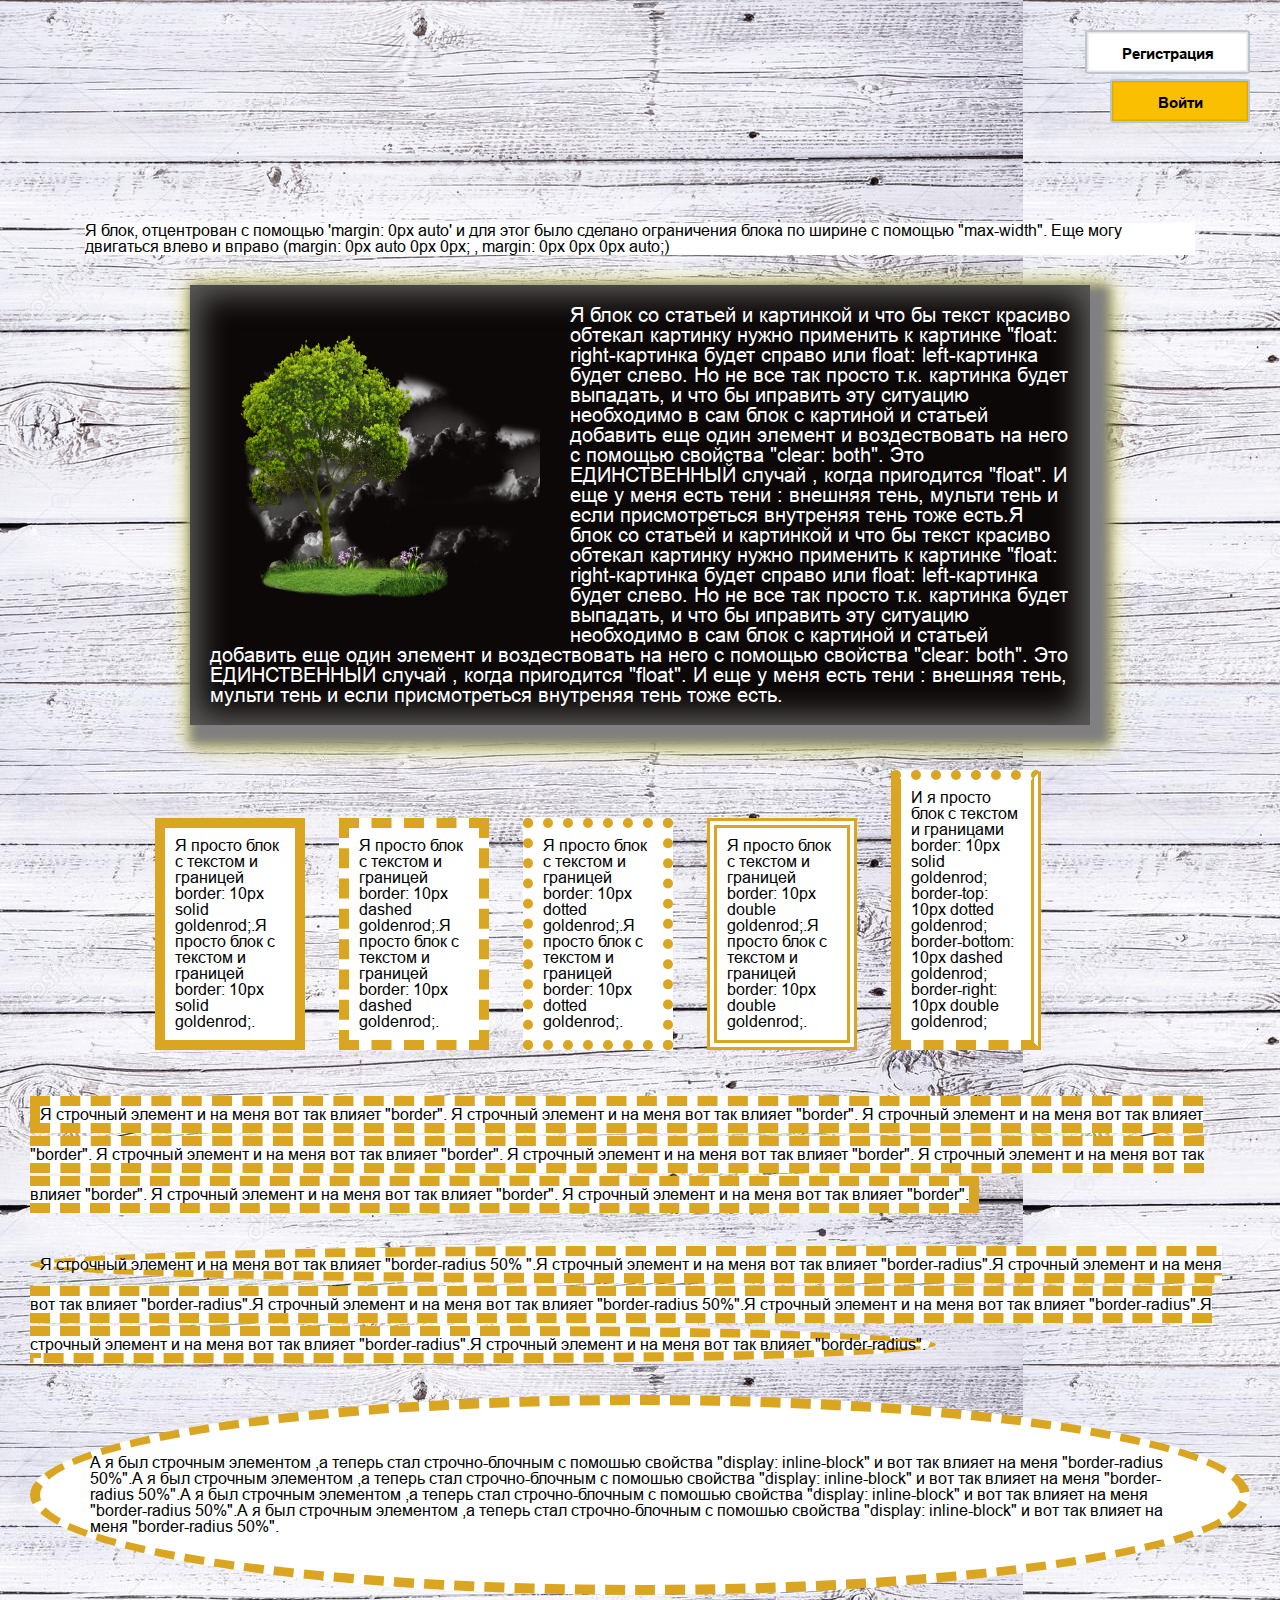
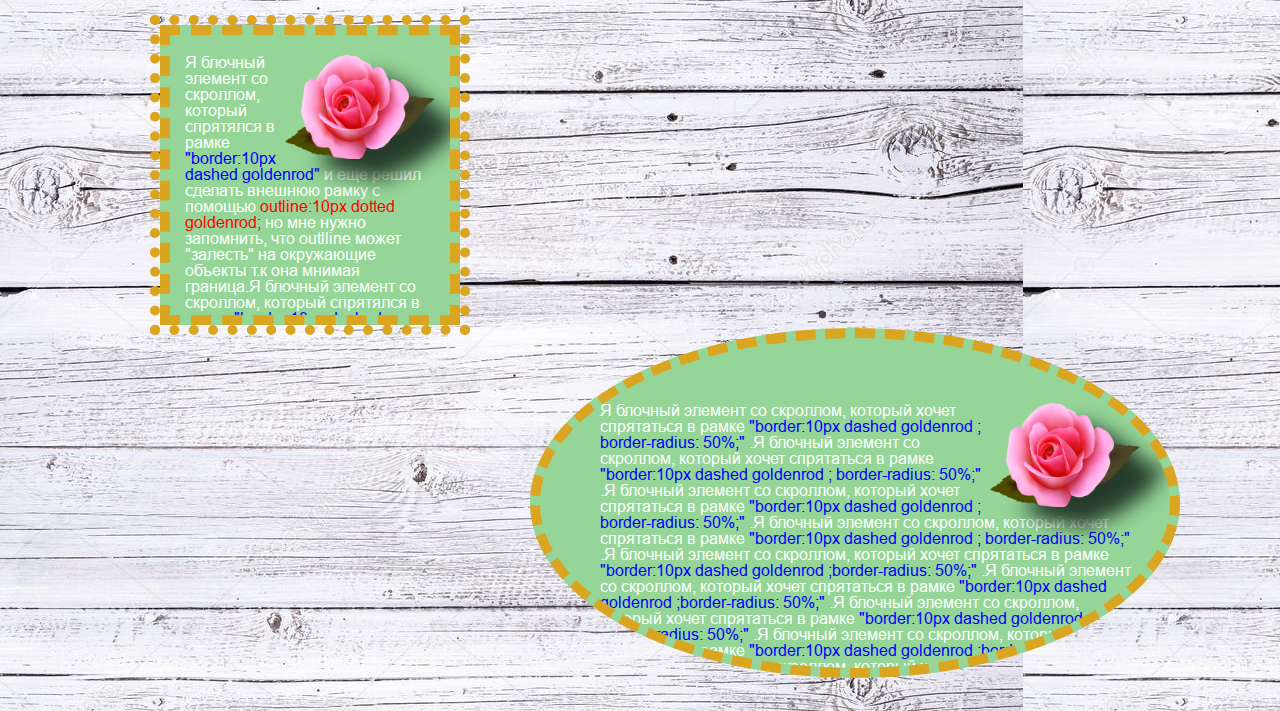
<file: index.html>
<!DOCTYPE html>
<html lang="ru">

<head>
	<meta charset="UTF-8">
	<meta name="viewport" content="width=device-width, initial-scale=1.0">
	<link rel="stylesheet" href="css/style.css">
	<title>Homework 6</title>
</head>

<body>
	<a href="" class="button">Регистрация</a>
	<a href="" class="button__2">Войти</a>
	<div class="container">
		<div class="block">
			<p>
				Я блок, отцентрован с помощью 'margin: 0px auto' и для этог было сделано ограничения блока по ширине с
				помощью "max-width". Еще могу двигаться влево и вправо (margin: 0px auto 0px 0px; , margin: 0px 0px 0px
				auto;)
			</p>
		</div>
	</div>
	<div class="article">
		<img src="img/forest4.png" alt="" class="article__img">
		Я блок со статьей и картинкой и что бы текст красиво обтекал картинку нужно применить к картинке "float:
		right-картинка будет справо или float: left-картинка будет слево. Но не все так просто т.к. картинка будет
		выпадать, и что бы иправить эту ситуацию необходимо в сам блок с картиной и статьей добавить еще один элемент и
		воздествовать на него с помощью свойства "clear: both". Это ЕДИНСТВЕННЫЙ случай , когда пригодится "float". И еще у меня есть тени : внешняя тень, мульти тень и если присмотреться внутреняя тень тоже есть.Я блок со статьей и картинкой и что бы текст красиво обтекал картинку нужно применить к картинке "float:
		right-картинка будет справо или float: left-картинка будет слево. Но не все так просто т.к. картинка будет
		выпадать, и что бы иправить эту ситуацию необходимо в сам блок с картиной и статьей добавить еще один элемент и
		воздествовать на него с помощью свойства "clear: both". Это ЕДИНСТВЕННЫЙ случай , когда пригодится "float". И еще у меня есть тени : внешняя тень, мульти тень и если присмотреться внутреняя тень тоже есть.
		
		<div class="item"></div>
	</div>
	<div class="block__border">
		<p class="text__border1">Я просто блок с текстом и границей border: 10px solid goldenrod;.Я просто блок с текстом и границей border: 10px solid goldenrod;.
		</p>
		<p class="text__border2">Я просто блок с текстом и границей border: 10px dashed goldenrod;.Я просто блок с текстом и границей border: 10px dashed goldenrod;.
		</p>
		<p class="text__border3">Я просто блок с текстом и границей border: 10px dotted goldenrod;.Я просто блок с текстом и границей border: 10px dotted goldenrod;.
		</p>
		<p class="text__border4">Я просто блок с текстом и границей border: 10px double goldenrod;.Я просто блок с текстом и границей border: 10px double goldenrod;.
		</p>
		<p class="text__border5">И я просто блок с текстом и границами  border: 10px solid goldenrod; border-top: 10px dotted goldenrod;
			border-bottom: 10px dashed goldenrod;
			border-right: 10px double goldenrod;
		</p>
	</div>
	<div class="block__inline">
		<span class="inlin__border">Я строчный элемент и на меня вот так влияет "border". Я строчный элемент и на меня вот
			так влияет "border". Я строчный элемент и на меня вот так влияет "border". Я строчный элемент и на меня вот так
			влияет "border". Я строчный элемент и на меня вот так влияет "border". Я строчный элемент и на меня вот так
			влияет "border". Я строчный элемент и на меня вот так влияет "border". Я строчный элемент и на меня вот так
			влияет "border".
		</span>
	</div>
	<div class="block__inline-radius">
		<span class="blockinline">Я строчный элемент и на меня вот так влияет "border-radius 50% ".Я строчный элемент и на меня вот так влияет "border-radius".Я строчный элемент и на меня вот так влияет "border-radius".Я строчный элемент и на меня вот так влияет "border-radius 50%".Я строчный элемент и на меня вот так влияет "border-radius".Я строчный элемент и на меня вот так влияет "border-radius".Я строчный элемент и на меня вот так влияет "border-radius".
		</span>
	</div>
	<div class="block__block">
		<span class="block__radius">А я был строчным элементом ,а теперь стал строчно-блочным  с помошью свойства "display: inline-block" и  вот так влияет  на меня "border-radius 50%".А я был строчным элементом ,а   теперь стал строчно-блочным  с помошью свойства "display: inline-block" и  вот так влияет  на меня "border-radius 50%".А я был строчным элементом ,а   теперь стал строчно-блочным  с помошью свойства "display: inline-block" и  вот так влияет  на меня "border-radius 50%".А я был строчным элементом ,а   теперь стал строчно-блочным  с помошью свойства "display: inline-block" и  вот так влияет  на меня "border-radius 50%".
		</span>
	</div>
	<div class="block-main__scroll-1">
		<div class="block__scroll-1">
			<p class="block-scroll__text-1">
				<img src="img/rose.png" alt="роза" class="foto-rose">
				Я блочный элемент со скроллом, который  спрятялся в рамке <span class="span1">"border:10px dashed goldenrod"</span>  и еще решил сделать внешнюю рамку с помощью <span class="span2">outline:10px dotted goldenrod;</span> но мне нужно запомнить, что outlline может "залесть" на окружающие объекты т.к она мнимая граница.Я блочный элемент со скроллом, который  спрятялся в рамке <span class="span1">"border:10px dashed goldenrod"</span>  и еще решил сделать внешнюю рамку с помощью <span class="span2">outline:10px dotted goldenrod;</span class="span2"> но мне нужно запомнить, что outlline может "залесть" на окружающие объекты т.к она мнимая граница.Я блочный элемент со скроллом, который  спрятялся в рамке <span class="span1">"border:10px dashed goldenrod"</span>  и еще решил сделать внешнюю рамку с помощью <span class="span2">outline:10px dotted goldenrod;</span class="span2"> но мне нужно запомнить, что outlline может "залесть" на окружающие объекты т.к она мнимая граница.Я блочный элемент со скроллом, который  спрятялся в рамке <span class="span1">"border:10px dashed goldenrod"</span>  и еще решил сделать внешнюю рамку с помощью <span class="span2">outline:10px dotted goldenrod;</span class="span2"> но мне нужно запомнить, что outlline может "залесть" на окружающие объекты т.к она мнимая граница.
			</p>
	</div>
	</div>
	<div class="block-main__scroll-2">
		<div class="block__scroll-2">
			<p class="block-scroll__text-2">
				<img src="img/rose.png" alt="роза" class="foto-rose">
				Я блочный элемент со скроллом, который хочет спрятаться в рамке <span class="span1">	"border:10px dashed goldenrod ; border-radius: 50%;"</span> .Я блочный элемент со скроллом, который хочет спрятаться в рамке <span class="span1">"border:10px dashed goldenrod ; border-radius: 50%;"</span> .Я блочный элемент со скроллом, который хочет спрятаться в рамке <span class="span1">"border:10px dashed goldenrod ; border-radius: 50%;"</span> .Я блочный элемент со скроллом, который хочет спрятаться в рамке <span class="span1">"border:10px dashed goldenrod ; border-radius: 50%;"</span> .Я блочный элемент со скроллом, который хочет спрятаться в рамке <span class="span1">"border:10px dashed goldenrod ;border-radius: 50%;"</span> .Я блочный элемент со скроллом, который хочет спрятаться в рамке <span class="span1">"border:10px dashed goldenrod ;border-radius: 50%;"</span> .Я блочный элемент со скроллом, который хочет спрятаться в рамке <span class="span1">"border:10px dashed goldenrod ;border-radius: 50%;"</span> .Я блочный элемент со скроллом, который хочет спрятаться в рамке <span class="span1">"border:10px dashed goldenrod ;border-radius: 50%;"</span> .Я блочный элемент со скроллом, который хочет спрятаться в рамке <span class="span1">"border:10px dashed goldenrod ;border-radius: 50%;"</span> .Я блочный элемент со скроллом, который хочет спрятаться в рамке <span class="span1">"border:10px dashed goldenrod ;border-radius: 50%;"</span>.
			</p>
		</div>
		
		
	</div>
	






















	<!-- <a href="" class="button">SIGN UP NOW</a>

		<div class="block">
			Lorem ipsum dolor sit amet, consectetur adipisicing elit. Sint et aspernatur in suscipit veniam assumenda laboriosam iste, odio fuga repudiandae tenetur totam asperiores commodi modi at, nihil pariatur, quos numquam.
		</div>

		
		<div class="wrapper">
			<div class="block">
				Lorem ipsum <span>dolor</span> sit amet <a href="">consectetur</a> adipisicing elit. Est aperiam voluptates, iste at voluptatibus commodi totam temporibus fuga debitis veritatis? Dolores ad vel, aut sint praesentium ducimus accusamus molestiae corporis?
			</div>
		</div>
	
		
		<div class="block-scroll">
			<div class="block-scroll__inner">
				Я блочный. Lorem ipsum dolor sit amet consectetur, adipisicing elit. Eveniet aspernatur, nostrum unde omnis fugiat in ut nobis error amet eum incidunt minus cumque ex quas ipsam expedita dolore necessitatibus? Molestias.
				Я блочный. Lorem ipsum dolor sit amet consectetur, adipisicing elit. Eveniet aspernatur, nostrum unde omnis fugiat in ut nobis error amet eum incidunt minus cumque ex quas ipsam expedita dolore necessitatibus? Molestias.
			</div>
		</div>
	
		
		<img src="img/image.jpg" alt="" class="image">
		<span class="inline">
			Я строчный. Lorem, ipsum dolor sit amet consectetur adipisicing elit. Dignissimos, necessitatibus! Voluptates praesentium autem harum itaque earum pariatur numquam reprehenderit, deleniti, veniam ipsam placeat doloremque velit molestias ab quae dicta dolores!
		</span>


 -->






















	<!-- 
		<div class="article">
			<img class="article__image" src="img/image.jpg" alt="">
			Lorem ipsum dolor sit amet consectetur adipisicing elit. Veniam ipsum, repudiandae in magnam beatae animi velit tempore sapiente recusandae asperiores temporibus accusantium nulla illum error. Earum quibusdam adipisci sit labore! Lorem ipsum dolor sit amet consectetur adipisicing elit. Veniam ipsum, repudiandae in magnam beatae animi velit tempore sapiente recusandae asperiores temporibus accusantium nulla illum error. Earum quibusdam adipisci sit labore! Lorem ipsum dolor sit amet consectetur adipisicing elit. Veniam ipsum, repudiandae in magnam beatae animi velit tempore sapiente recusandae asperiores temporibus accusantium nulla illum error. Earum quibusdam adipisci sit labore! Lorem ipsum dolor sit amet consectetur adipisicing elit. Veniam ipsum, repudiandae in magnam beatae animi velit tempore sapiente recusandae asperiores temporibus accusantium nulla illum error. Earum quibusdam adipisci sit labore!
			Lorem ipsum dolor sit amet consectetur adipisicing elit. Veniam ipsum, repudiandae in magnam beatae animi velit tempore sapiente recusandae asperiores temporibus accusantium nulla illum error. Earum quibusdam adipisci sit labore!s
			<div class="item"></div>
		</div>
 		-->

	<!-- 
		<div class="items">
			<div class="item">
				Lorem ipsum dolor sit amet consectetur adipisicing elit. Assumenda, repellat!
			</div>
			<div class="item">
				Lorem ipsum dolor sit amet consectetur adipisicing elit. Assumenda, repellat!
				Lorem ipsum dolor sit amet consectetur adipisicing elit. Assumenda, repellat!
				Lorem ipsum dolor sit amet consectetur adipisicing elit. Assumenda, repellat!
			</div>
			<div class="item">
				Lorem ipsum dolor sit amet consectetur adipisicing elit. Assumenda, repellat!
			</div>
			<div class="item">
				Lorem ipsum dolor sit amet consectetur adipisicing elit. Assumenda, repellat!
			</div>
		</div>
 		-->
	<!--  
		<div class="block">
			Lorem ipsum dolor sit amet consectetur adipisicing elit. Perspiciatis ipsa dolor natus ea consectetur! Fugiat hic illo quis rerum cupiditate fugit eum maxime, ea iure unde ipsum non corporis rem.
		</div>
		-->
	<!-- 
		<ul class="list">
			<li>
				<a href="" class="link">Я ссылка</a>
			</li>
			<li>
				<a href="" class="link">Я ссылка</a>
			</li>
			<li>
				<a href="" class="link">Я ссылка</a>
			</li>
			<li>
				<a href="" class="link">Я ссылка</a>
			</li>
		</ul>
		 -->
</body>

</html>
</file>
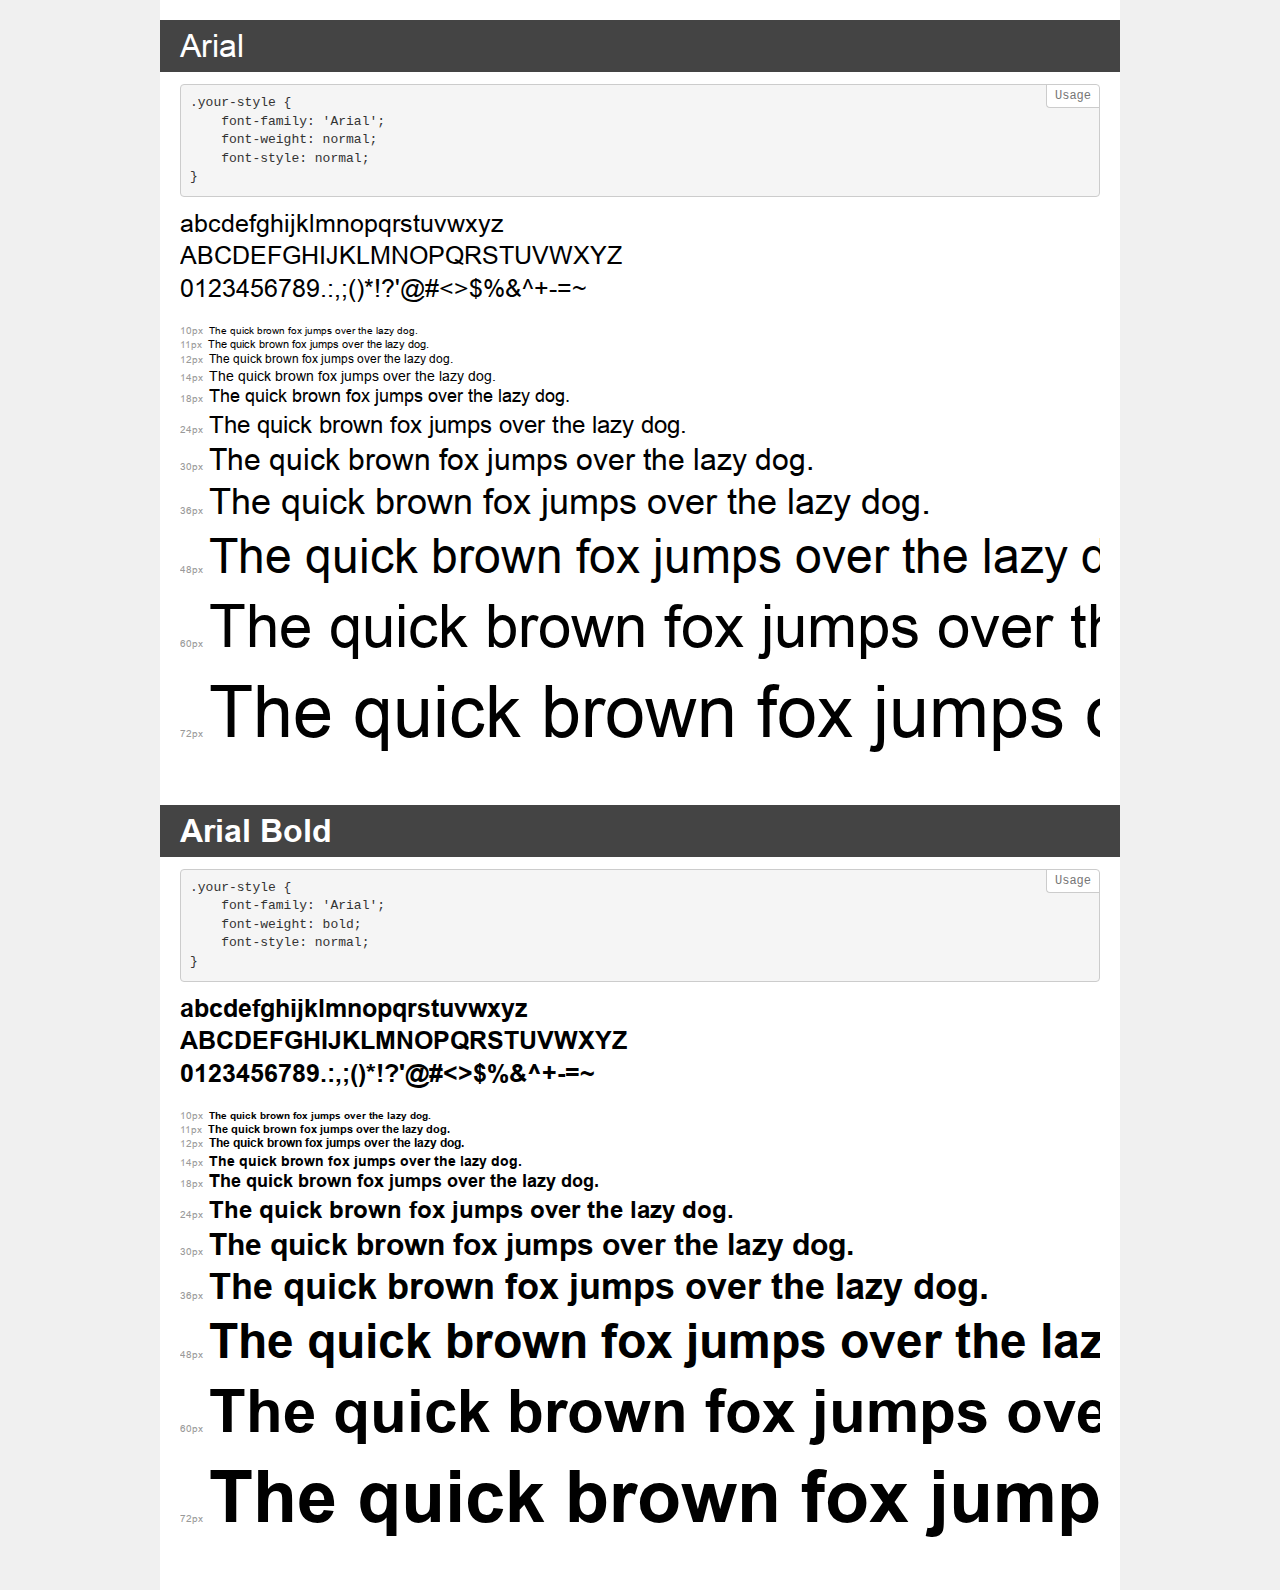
<file: fonts/demo.html>
<!DOCTYPE html>
<html lang="en">
<head>
    <meta charset="utf-8">
    <meta http-equiv="X-UA-Compatible" content="IE=edge">
    <meta name="viewport" content="width=device-width, initial-scale=1">
    <meta name="robots" content="noindex, noarchive">
    <meta name="format-detection" content="telephone=no">
    <title>Transfonter demo</title>
    <link href="stylesheet.css" rel="stylesheet">
    <style>
        /*
        http://meyerweb.com/eric/tools/css/reset/
        v2.0 | 20110126
        License: none (public domain)
        */
        html, body, div, span, applet, object, iframe,
        h1, h2, h3, h4, h5, h6, p, blockquote, pre,
        a, abbr, acronym, address, big, cite, code,
        del, dfn, em, img, ins, kbd, q, s, samp,
        small, strike, strong, sub, sup, tt, var,
        b, u, i, center,
        dl, dt, dd, ol, ul, li,
        fieldset, form, label, legend,
        table, caption, tbody, tfoot, thead, tr, th, td,
        article, aside, canvas, details, embed,
        figure, figcaption, footer, header, hgroup,
        menu, nav, output, ruby, section, summary,
        time, mark, audio, video {
            margin: 0;
            padding: 0;
            border: 0;
            font-size: 100%;
            font: inherit;
            vertical-align: baseline;
        }
        /* HTML5 display-role reset for older browsers */
        article, aside, details, figcaption, figure,
        footer, header, hgroup, menu, nav, section {
            display: block;
        }
        body {
            line-height: 1;
        }
        ol, ul {
            list-style: none;
        }
        blockquote, q {
            quotes: none;
        }
        blockquote:before, blockquote:after,
        q:before, q:after {
            content: '';
            content: none;
        }
        table {
            border-collapse: collapse;
            border-spacing: 0;
        }
        /* demo styles */
        body {
            background: #f0f0f0;
            color: #000;
        }
        .page {
            background: #fff;
            width: 920px;
            margin: 0 auto;
            padding: 20px 20px 0 20px;
            overflow: hidden;
        }
        .font-container {
            overflow-x: auto;
            overflow-y: hidden;
            margin-bottom: 40px;
            line-height: 1.3;
            white-space: nowrap;
            padding-bottom: 5px;
        }
        h1 {
            position: relative;
            background: #444;
            font-size: 32px;
            color: #fff;
            padding: 10px 20px;
            margin: 0 -20px 12px -20px;
        }
        .letters {
            font-size: 25px;
            margin-bottom: 20px;
        }
        .s10:before {
            content: '10px';
        }
        .s11:before {
            content: '11px';
        }
        .s12:before {
            content: '12px';
        }
        .s14:before {
            content: '14px';
        }
        .s18:before {
            content: '18px';
        }
        .s24:before {
            content: '24px';
        }
        .s30:before {
            content: '30px';
        }
        .s36:before {
            content: '36px';
        }
        .s48:before {
            content: '48px';
        }
        .s60:before {
            content: '60px';
        }
        .s72:before {
            content: '72px';
        }
        .s10:before, .s11:before, .s12:before, .s14:before,
        .s18:before, .s24:before, .s30:before, .s36:before,
        .s48:before, .s60:before, .s72:before {
            font-family: Arial, sans-serif;
            font-size: 10px;
            font-weight: normal;
            font-style: normal;
            color: #999;
            padding-right: 6px;
        }
        pre {
            display: block;
            position: relative;
            padding: 9px;
            margin: 0 0 10px;
            font-family: Monaco, Menlo, Consolas, "Courier New", monospace;
            font-size: 13px;
            line-height: 1.428571429;
            color: #333;
            font-weight: normal;
            font-style: normal;
            background-color: #f5f5f5;
            border: 1px solid #ccc;
            overflow-x: auto;
            border-radius: 4px;
        }
        pre:after {
            display: block;
            position: absolute;
            right: 0;
            top: 0;
            content: 'Usage';
            line-height: 1;
            padding: 5px 8px;
            font-size: 12px;
            color: #767676;
            background-color: #fff;
            border: 1px solid #ccc;
            border-right: none;
            border-top: none;
            border-radius: 0 4px 0 4px;
            z-index: 10;
        }
        /* responsive */
        @media (max-width: 959px) {
            .page {
                width: auto;
                margin: 0;
            }
        }
    </style>
</head>
<body>
<div class="page">
    <div class="demo">
        <h1 style="font-family: 'Arial'; font-weight: normal; font-style: normal;">Arial</h1>
        <pre>.your-style {
    font-family: 'Arial';
    font-weight: normal;
    font-style: normal;
}</pre>
        <div class="font-container" style="font-family: 'Arial'; font-weight: normal; font-style: normal;">
            <p class="letters">
                abcdefghijklmnopqrstuvwxyz<br>
ABCDEFGHIJKLMNOPQRSTUVWXYZ<br>
                0123456789.:,;()*!?'@#<>$%&^+-=~
            </p>
            <p class="s10" style="font-size: 10px;">The quick brown fox jumps over the lazy dog.</p>
            <p class="s11" style="font-size: 11px;">The quick brown fox jumps over the lazy dog.</p>
            <p class="s12" style="font-size: 12px;">The quick brown fox jumps over the lazy dog.</p>
            <p class="s14" style="font-size: 14px;">The quick brown fox jumps over the lazy dog.</p>
            <p class="s18" style="font-size: 18px;">The quick brown fox jumps over the lazy dog.</p>
            <p class="s24" style="font-size: 24px;">The quick brown fox jumps over the lazy dog.</p>
            <p class="s30" style="font-size: 30px;">The quick brown fox jumps over the lazy dog.</p>
            <p class="s36" style="font-size: 36px;">The quick brown fox jumps over the lazy dog.</p>
            <p class="s48" style="font-size: 48px;">The quick brown fox jumps over the lazy dog.</p>
            <p class="s60" style="font-size: 60px;">The quick brown fox jumps over the lazy dog.</p>
            <p class="s72" style="font-size: 72px;">The quick brown fox jumps over the lazy dog.</p>
        </div>
    </div>
    <div class="demo">
        <h1 style="font-family: 'Arial'; font-weight: bold; font-style: normal;">Arial Bold</h1>
        <pre>.your-style {
    font-family: 'Arial';
    font-weight: bold;
    font-style: normal;
}</pre>
        <div class="font-container" style="font-family: 'Arial'; font-weight: bold; font-style: normal;">
            <p class="letters">
                abcdefghijklmnopqrstuvwxyz<br>
ABCDEFGHIJKLMNOPQRSTUVWXYZ<br>
                0123456789.:,;()*!?'@#<>$%&^+-=~
            </p>
            <p class="s10" style="font-size: 10px;">The quick brown fox jumps over the lazy dog.</p>
            <p class="s11" style="font-size: 11px;">The quick brown fox jumps over the lazy dog.</p>
            <p class="s12" style="font-size: 12px;">The quick brown fox jumps over the lazy dog.</p>
            <p class="s14" style="font-size: 14px;">The quick brown fox jumps over the lazy dog.</p>
            <p class="s18" style="font-size: 18px;">The quick brown fox jumps over the lazy dog.</p>
            <p class="s24" style="font-size: 24px;">The quick brown fox jumps over the lazy dog.</p>
            <p class="s30" style="font-size: 30px;">The quick brown fox jumps over the lazy dog.</p>
            <p class="s36" style="font-size: 36px;">The quick brown fox jumps over the lazy dog.</p>
            <p class="s48" style="font-size: 48px;">The quick brown fox jumps over the lazy dog.</p>
            <p class="s60" style="font-size: 60px;">The quick brown fox jumps over the lazy dog.</p>
            <p class="s72" style="font-size: 72px;">The quick brown fox jumps over the lazy dog.</p>
        </div>
    </div>
</div>
</body>
</html>
</file>
<file: css/style.css>
@font-face {
	font-family: 'Arial';
	src: url(../fonts/ArialMT.woff2) format('woff2'),
	url(../fonts/ArialMT.woff) format('woff');
	font-weight: normal;
	font-style: normal;
	font-display: swap;
}



@font-face {
	font-family: 'Arial';
	src: url(../fonts/Arial-BoldMT.woff2) format('woff2'),
	url(../fonts/Arial-BoldMT.woff) format('woff');
	font-weight: bold;
	font-style: normal;
	font-display: swap;
}

/* Стили обнуления */
*,
*::before,
*::after {
	margin: 0;
	padding: 0;
	border: 0;
	box-sizing: border-box;
}
li {
	list-style: none;
}
a,
a:visited {
	text-decoration: none;
}
a:hover {
	text-decoration: none;
}
h1,
h2,
h3,
h4,
h5,
h6 {
	font-weight: inherit;
	font-size: inherit;
}
img {
	vertical-align: top;
}
body {
	line-height: 1;
	color: #000;
	padding: 30px;
	font-family:Arial, Helvetica, sans-serif;
	background-image: url(../img/bg.jpg);
}
/* ------------------ */
.button {
	display: block;
	max-width: 165px;
	color: #000;
	font-weight: 700;
	font-family: Arial, "Helvetica Neue", Helvetica, sans-serif;
	font-size: 15px;
	text-align: center;
	height: 44px;
	line-height: 44px;
	border: 2px solid rgb(189, 198, 207);
	border-radius: 4%;
	box-shadow: inset rgba(0, 0, 0, 0.1) 0px 0px 0px 1.5px ;
	margin: 0px 0px 0px auto;
	background: #ffff;
}

.button__2 {
	display: block;
	max-width: 140px;
	color: #000;
	font-weight: 700;
	font-family: Arial, "Helvetica Neue", Helvetica, sans-serif;
	font-size: 15px;
	text-align: center;
	height: 44px;
	line-height: 44px;
	border: 2px solid rgb(189, 198, 207);
	border-radius: 4%;
	box-shadow: inset rgba(0, 0, 0, 0.1) 0px 0px 0px 1.5px ;
	margin: 0px 0px 0px 12px;
	background: #FAC000;
	margin: 5px 0px 100px auto;
	
}
.container {
	background-color: white;
	max-width: 1110px;
	margin: 30px auto;
	
}
.article {
	background: rgb(12, 8, 8);
	color: white;
	max-width: 900px;
	margin: 30px auto;
	font-size: 20px;
	padding: 20px;
	box-shadow:inset 0px 0px 30px 10px rgb(95, 93, 93) , 10px 10px 10px 10px gray , 10px 10px 20px 10px rgb(206, 203, 50);
}
.article__img {
	width: 300px;
	float: left;
	margin: 30px;

}
.item {
	clear: both;
}
.block__border {
	max-width: 1000px;
	margin: 30px auto;
}
.text__border1 , .text__border2 , .text__border3 , .text__border4 , .text__border5 ,.text__border6 {
	display: inline-block;
	width: 150px;
	border: 10px solid goldenrod;
	padding: 10px;
	margin: 15px;
	background-color: #fff;
	
} 
.text__border2 {
	border: 10px dashed goldenrod;
}
.text__border3 {
	border: 10px dotted goldenrod;
}
.text__border4 {
	border: 10px double goldenrod;
}
.text__border5 {
	border-top: 10px dotted goldenrod;
	border-bottom: 10px dashed goldenrod;
	border-right: 10px double goldenrod;
}
.inlin__border {
	border: 10px dashed goldenrod;
	line-height: 40px;
	background-color: #fff;
}
.block__inline {
	margin: 30px 0px 30px 0px;
}
.block__inline-radius {
margin: 30px 0px 30px 0px;
}
.blockinline {
	border:  10px dashed goldenrod;
	line-height: 40px;
	border-radius: 50%;
	background-color: #fff;
}
.block__block {
	margin-bottom: 30px;
}
.block__radius {
	display: inline-block;
	border:  10px dashed goldenrod;
	border-radius: 50%;
	padding: 50px;
	background-color: #fff;
}
.block__scroll-1 {
	background-color:rgb(149, 214, 152);
	width: 300px;
	height: 300px;
	outline: 10px dotted goldenrod;
	border: 10px dashed goldenrod;;
	overflow: hidden;
	margin-left: 30px;
	color: white;
}
.block-scroll__text-1 {
	overflow: auto;
	height: 300px;
   margin: 0px -30px 0px 0px;
	padding: 20px 45px 20px 15px;

}
.block__scroll-2 {
	background-color:rgb(149, 214, 152);
	width: 650px;
	height: 350px;
	border: 10px dashed goldenrod;
	border-radius: 50%;
	overflow: hidden;
	}
.block-scroll__text-2 {
	overflow: auto;
	height: 350px;
   margin: 0px -30px 0px 0px;
	padding: 65px 60px 80px 60px;
	color: white;
}

.foto-rose {
	width: 150px;
	float: right;
	filter: drop-shadow(30px 20px 10px #253b2a);
}
.block-main__scroll-1 , .block-main__scroll-2 {
	display: inline-block;
	
}

.block-main__scroll-1 {
	margin-left: 100px
}
.block-main__scroll-2 {
	margin-left: 500px;
}
.span1 {
	color: blue;
}
.span2 {
	color: red;
}








/* .button {
	background: #ff5722;
	color: #fff;
	font-weight: 700;
	padding: 15px 10px;
	text-align: center;
	display: block;
	max-width: 350px;
	line-height: 23px;
	font-size: 18px;
	text-transform: uppercase;
} */

/* 
.block {
	background-color: green;
	padding: 15px;
	margin: 0px 0px 50px 0px;

	opacity: 0;
	visibility: hidden;
	transition: all 0.3s ease 0s;
}
.block:hover {
}
.block span {
	font-weight: 700;
}
.wrapper {
}
.wrapper:hover .block {
	opacity: 1;
	visibility: visible;
}
 */
/*
.block-scroll {
	width: 200px;
	height: 200px;
	overflow: hidden;
	background-color: green;
	border: 5px dashed red;
}
.block-scroll__inner {
	padding: 15px 45px 15px 15px;
	overflow: auto;

	margin: 0px -30px 0px 0px;
	height: 200px;
}
/* 
.image {
	width: 200px;
	height: 200px;
	margin: 0px auto;
	display: block;
	border-radius: 50%;
}
.inline {
	border-radius: 50%;
	border: 5px dashed red;
	line-height: 30px;
	background-color: orange;
} */
/* 
border
Универсальное свойство border позволяет одновременно установить толщину, 
стиль и цвет границы вокруг элемента.
border: 1px solid #000; (размер стиль цвет)
Основные стили -solid dotted dashed

border-radius
Устанавливает радиус скругления уголков блока.
border-radius:50%; - кргуг
Можно использовать вместе с overflow: hidden;

outline
Универсальное свойство, одновременно устанавливающее цвет, 
стиль и толщину внешней границы на всех четырех сторонах элемента. 
В отличие от линии, задаваемой через border, свойство outline 
не влияет на положение блока и его ширину. 
Также нельзя задать параметры линии на отдельных сторонах элемента, 
outline применяется сразу ко всем четырём сторонам.

box-shadow
Добавляет тень к элементу.
box-shadow: сдвиг_по_гориз сдвиг_по_верт радиус расстояние и цвет
Можно добавить много теней. На тень влияет свойство border-radius.
filter: drop-shadow(30px 10px 4px #4444dd);

opacity
Определяет уровень прозрачности элемента.
Отличие opacity:0; от display:none; в том что блок не 
убирается из верстки а только становиться прозрачным, 
то есть занимаемое им место остается. Так же, с прозрачными 
элементами все еще можно взаимодействовать, например 
кликать по ссылкам.

visibility
Предназначен для отображения или скрытия элемента.
Отличие visibility: hidden; от display:none; в том что блок не убирается из верстки а только скрывается, то есть занимаемое им место остается.
Отличие visibility: hidden; от opacity:0; в том что блок скрывается и взаимодействовать с ним нельзя.
*/

/* ========================================================================================= */
/*
.article {
	max-width: 800px;
	margin: 0px auto;
	background-color: #eee;
	padding: 15px;
	font-size: 20px;
}
.article__image {
	float: left;
	width: 350px;
	margin: 15px;
}
.item {
	clear: both;
}
*/
/*
.items {
}
.item {
	vertical-align: middle;
	display: inline-block;
	width: 100px;
	padding: 15px;
	background-color: green;
}
*/
/*
vertical-align: top;
vertical-align: middle;
vertical-align: bottom;
*/

/*
.block {
	background-color: green;
	max-width: 300px;
	margin: 0px auto;
}
*/
/*
1. Блочный
2. Ограничен по ширине (уже чем родитель)
3. margin: 0px auto; 
*/
/*
.list {
	font-size: 0;
}
.list li {
	display: inline-block;
}
.link {
	font-size: 16px;
}
*/
</file>
<file: fonts/stylesheet.css>
@font-face {
    font-family: 'Arial';
    src: url('ArialMT.woff2') format('woff2'),
        url('ArialMT.woff') format('woff');
    font-weight: normal;
    font-style: normal;
    font-display: swap;
}

@font-face {
    font-family: 'Arial';
    src: url('Arial-BoldMT.woff2') format('woff2'),
        url('Arial-BoldMT.woff') format('woff');
    font-weight: bold;
    font-style: normal;
    font-display: swap;
}
</file>
